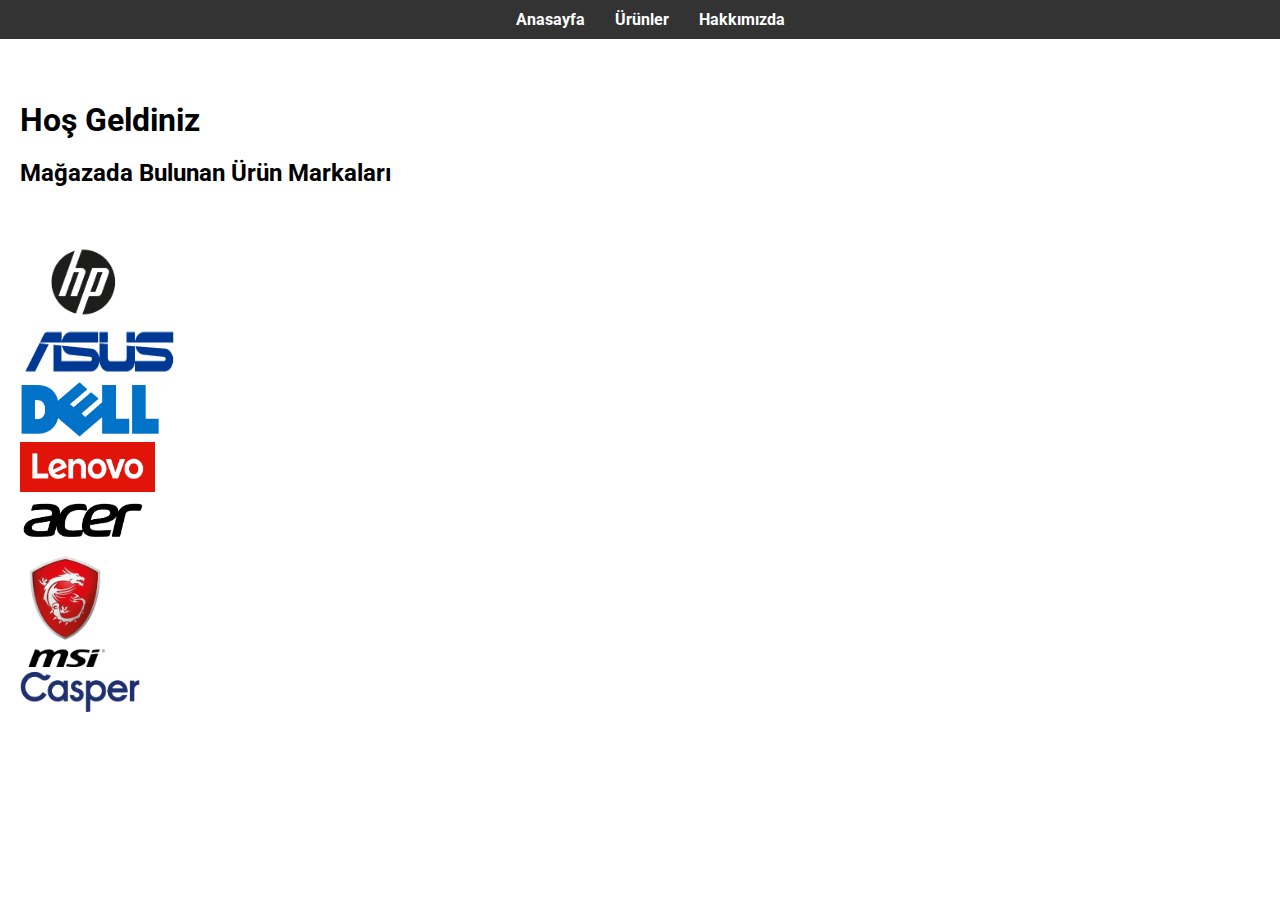
<file: index.html>
<!DOCTYPE html>
<html lang="tr">
<head>
    <meta charset="UTF-8">
    <meta name="viewport" content="width=device-width, initial-scale=1.0">
    <title>Anasayfa</title>
    <link rel="stylesheet" href="style.css">
    <link href="https://fonts.googleapis.com/css2?family=Roboto:wght@400;700&display=swap" rel="stylesheet">
</head>
<body>
    <nav>
        <ul>
            <li><a href="index.html">Anasayfa</a></li>
            <li><a href="urunler.html">Ürünler</a></li>
            <li><a href="hakkimizda.html">Hakkımızda</a></li>
        </ul>
    </nav>
    <main>
        <h1>Hoş Geldiniz</h1>
        <section class="brands">
            <h2>Mağazada Bulunan Ürün Markaları</h2><br>
            <ul>
                <li><img
                  src="/src/hpLogo.png"
                  alt="Notebook"
                  width="140"
                  height="80"
                /></li>
                <li><img
                  src="/src/asusLogo.png"
                  alt="Notebook"
                  width="160"
                  height="50"
                /></li>
                <li><img
                  src="/src/dellLogo.png"
                  alt="Notebook"
                  width="140"
                  height="55"
                /></li>
                <li><img
                  src="/src/lenovoLogo.png"
                  alt="Notebook"
                  width="135"
                  height="50"
                /></li>
                <li><img
                  src="/src/acerLogo.png"
                  alt="Notebook"
                  width="130"
                  height="45"
                /></li>
                <li><img
                  src="/src/msiLogo.png"
                  alt="Notebook"
                  width="90"
                  height="120"
                /></li>
                <li><img
                  src="/src/casperLogo.png"
                  alt="Notebook"
                  width="120"
                  height="40"
                /></li>
            </ul>
        </section>
    </main>
</body>
</html>
</file>
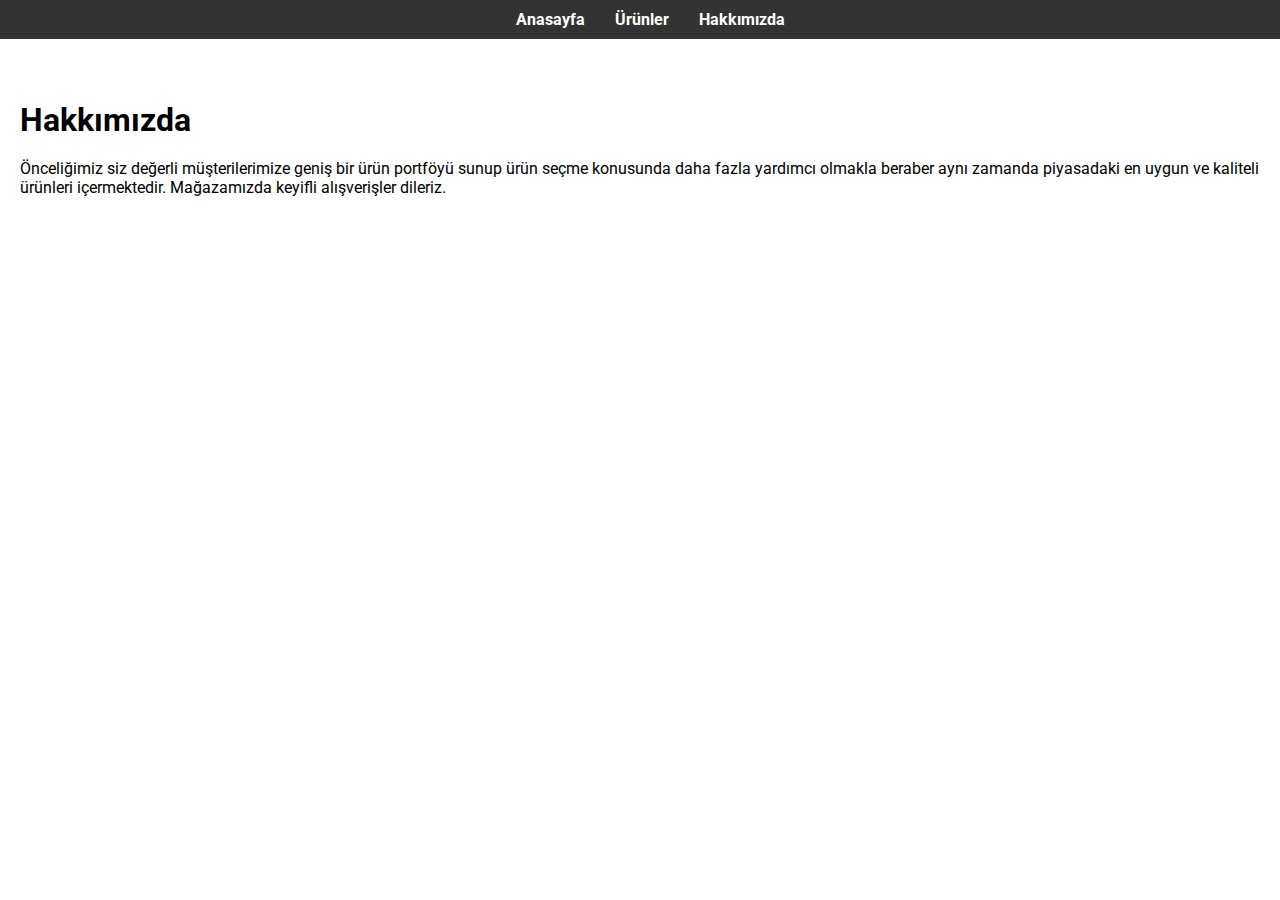
<file: hakkimizda.html>
<!DOCTYPE html>
<html lang="tr">
  <head>
    <meta charset="UTF-8" />
    <meta name="viewport" content="width=device-width, initial-scale=1.0" />
    <title>Hakkımızda</title>
    <link rel="stylesheet" href="style.css" />
    <link
      href="https://fonts.googleapis.com/css2?family=Roboto:wght@400;700&display=swap"
      rel="stylesheet"
    />
  </head>
  <body>
    <nav>
      <ul>
        <li><a href="index.html">Anasayfa</a></li>
        <li><a href="urunler.html">Ürünler</a></li>
        <li><a href="hakkimizda.html">Hakkımızda</a></li>
      </ul>
    </nav>
    <main>
      <h1>Hakkımızda</h1>
      <p>
        Önceliğimiz siz değerli müşterilerimize geniş bir ürün portföyü sunup
        ürün seçme konusunda daha fazla yardımcı olmakla beraber aynı zamanda
        piyasadaki en uygun ve kaliteli ürünleri içermektedir. Mağazamızda
        keyifli alışverişler dileriz.
      </p>
    </main>
  </body>
</html>
</file>
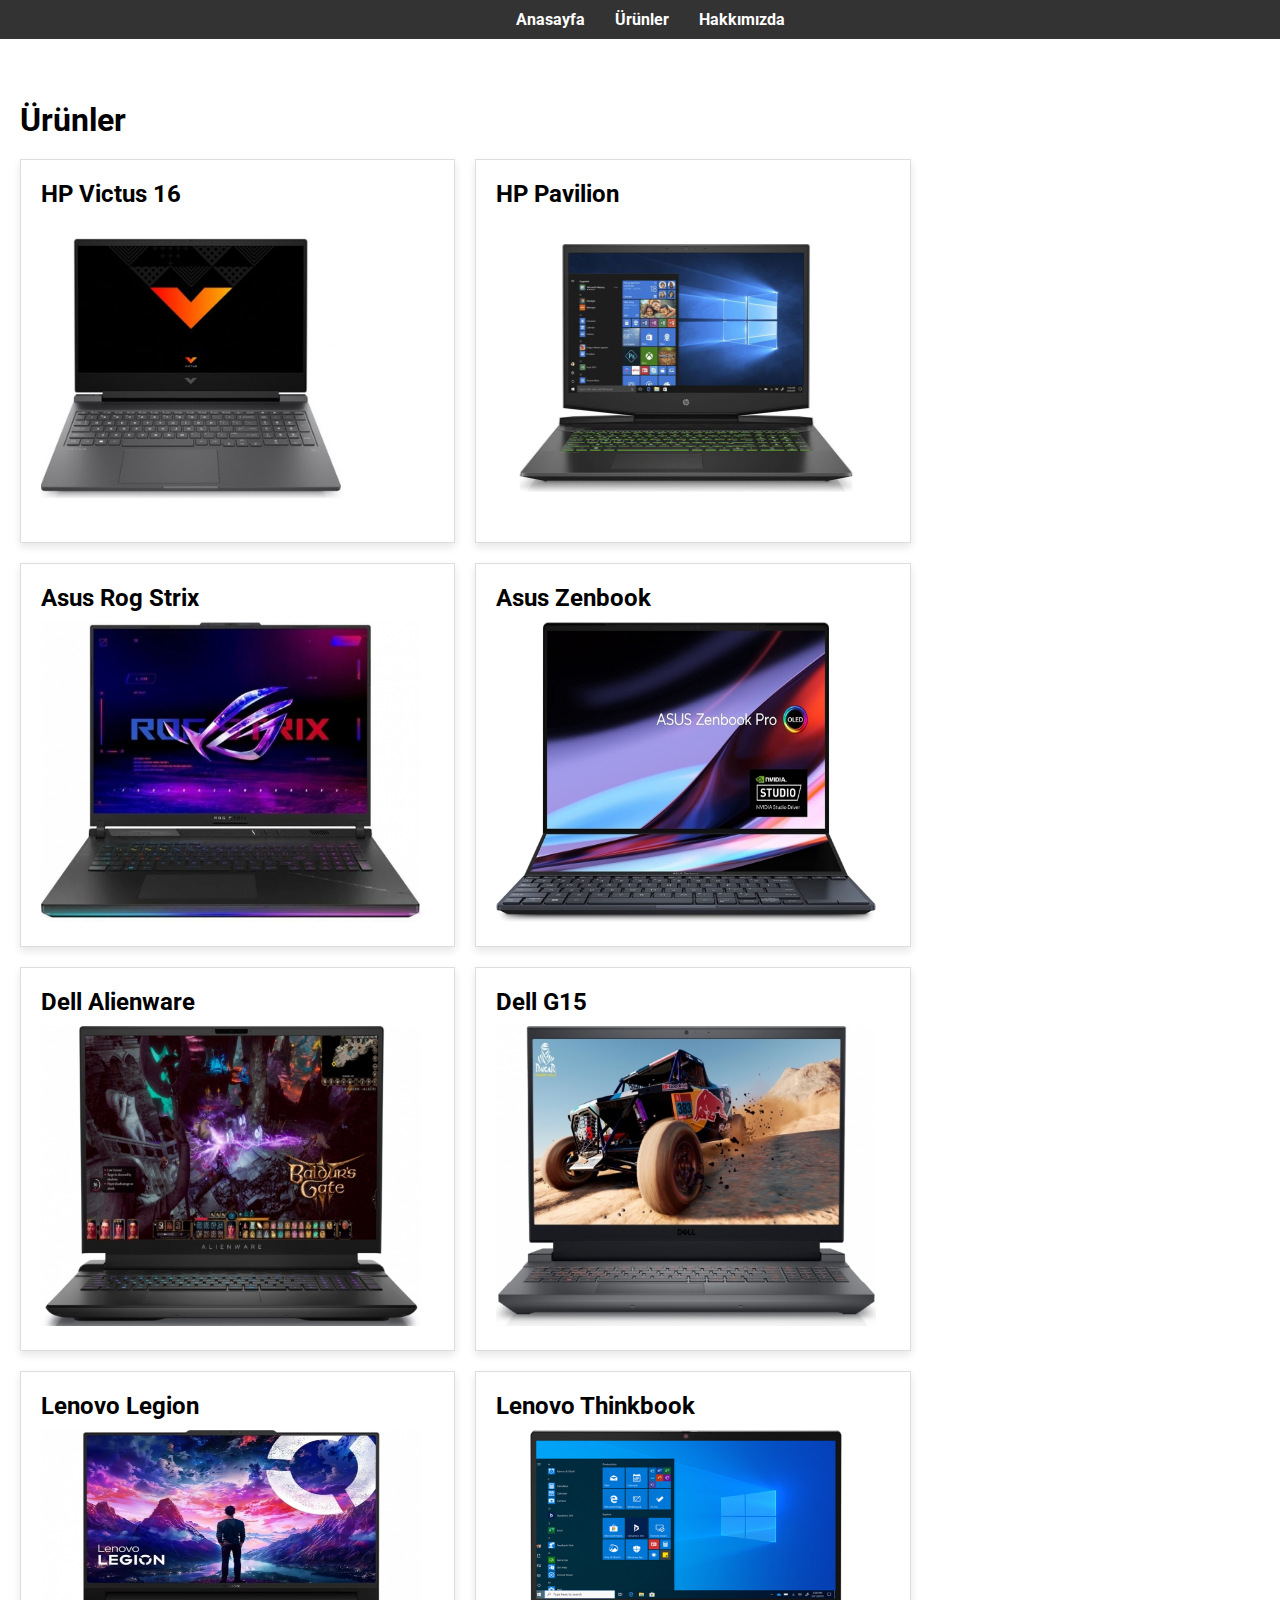
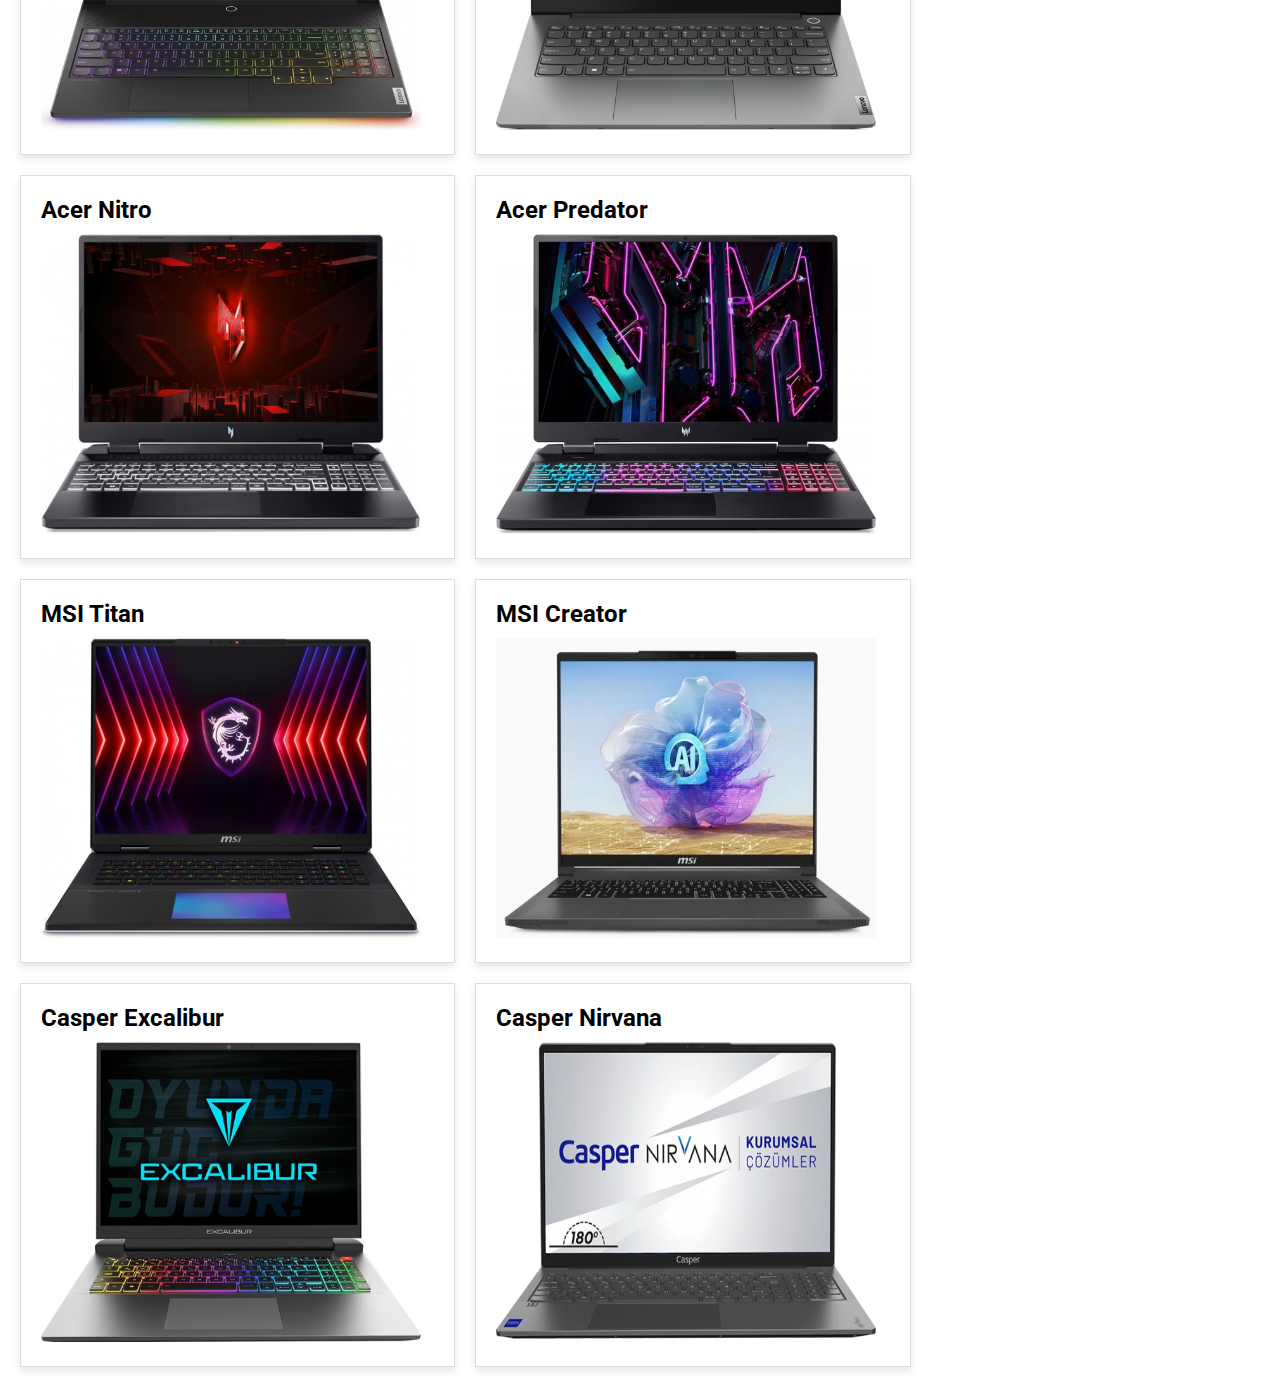
<file: urunler.html>
<!DOCTYPE html>
<html lang="tr">
  <head>
    <meta charset="UTF-8" />
    <meta name="viewport" content="width=device-width, initial-scale=1.0" />
    <title>Ürünler</title>
    <link rel="stylesheet" href="style.css" />
    <link
      href="https://fonts.googleapis.com/css2?family=Roboto:wght@400;700&display=swap"
      rel="stylesheet"
    />
  </head>
  <body>
    <nav>
      <ul>
        <li><a href="index.html">Anasayfa</a></li>
        <li><a href="urunler.html">Ürünler</a></li>
        <li><a href="hakkimizda.html">Hakkımızda</a></li>
      </ul>
    </nav>
    <main>
      <h1>Ürünler</h1>
      <section class="product-boxes">
        <!-- HP Ürünleri -->
        <div class="product-box">
          <h2>HP Victus 16</h2>
          <img
            src="/src/hpVictus16.jpg"
            alt="Notebook"
            width="300"
            height="300"
          />
        </div>
        <div class="product-box">
          <h2>HP Pavilion</h2>
          <img
            src="/src/hpPavilion.jpg"
            alt="Notebook"
            width="380"
            height="300"
          />
        </div>
        <!-- Asus Ürünleri -->
        <div class="product-box">
          <h2>Asus Rog Strix</h2>
          <img
            src="/src/asusRogStrix.jpg"
            alt="Notebook"
            width="380"
            height="300"
          />
        </div>
        <div class="product-box">
          <h2>Asus Zenbook</h2>
          <img
            src="/src/asusZenbook.jpg"
            alt="Notebook"
            width="380"
            height="300"
          />
        </div>
        <!-- Dell Ürünleri -->
        <div class="product-box">
          <h2>Dell Alienware</h2>
          <img
            src="/src/dellAlienware.jpg"
            alt="Notebook"
            width="380"
            height="300"
          />
        </div>
        <div class="product-box">
          <h2>Dell G15</h2>
          <img
            src="/src/dellG15.jpg"
            alt="Notebook"
            width="380"
            height="300"
          />
        </div>
        <!-- Lenovo Ürünleri -->
        <div class="product-box">
          <h2>Lenovo Legion</h2>
          <img
            src="/src/lenovoLegion.jpg"
            alt="Notebook"
            width="380"
            height="300"
          />
        </div>
        <div class="product-box">
          <h2>Lenovo Thinkbook</h2>
          <img
            src="/src/lenovoThinkbook.png"
            alt="Notebook"
            width="380"
            height="300"
          />
        </div>
        <!-- Acer Ürünleri -->
        <div class="product-box">
          <h2>Acer Nitro</h2>
          <img
            src="/src/acerNitro.png"
            alt="Notebook"
            width="380"
            height="300"
          />
        </div>
        <div class="product-box">
          <h2>Acer Predator</h2>
          <img
            src="/src/acerPredator.jpg"
            alt="Notebook"
            width="380"
            height="300"
          />
        </div>
        <!-- MSI Ürünleri -->
        <div class="product-box">
          <h2>MSI Titan</h2>
          <img
            src="/src/msiTitan.jpg"
            alt="Notebook"
            width="380"
            height="300"
          />
        </div>
        <div class="product-box">
          <h2>MSI Creator</h2>
          <img
            src="/src/msiCreator.jpg"
            alt="Notebook"
            width="380"
            height="300"
          />
        </div>
        <!-- Casper Ürünleri -->
        <div class="product-box">
          <h2>Casper Excalibur</h2>
          <img
            src="/src/casperExcalibur.png"
            alt="Notebook"
            width="380"
            height="300"
          />
        </div>
        <div class="product-box">
          <h2>Casper Nirvana</h2>
          <img
            src="/src/casperNirvana.png"
            alt="Notebook"
            width="380"
            height="300"
          />
        </div>
      </section>
    </main>
  </body>
</html>
</file>
<file: style.css>
/* Genel stil ayarları */
body {
    font-family: 'Roboto', sans-serif;
    margin: 0;
    padding: 0;
    box-sizing: border-box;
}

nav {
    background-color: #333;
    color: #fff;
    padding: 10px;
    position: fixed;
    width: 100%;
    top: 0;
    left: 0;
    z-index: 1000;
}

nav ul {
    list-style: none;
    padding: 0;
    margin: 0;
    display: flex;
    justify-content: center;
}

nav ul li {
    margin: 0 15px;
}

nav ul li a {
    color: #fff;
    text-decoration: none;
    font-weight: bold;
}

nav ul li a:hover {
    text-decoration: underline;
}

main {
    margin-top: 60px; /* Navbar yüksekliği kadar margin ekleniyor */
    padding: 20px;
}

h1 {
    font-size: 2em;
    margin-bottom: 20px;
}

section.brands ul {
    list-style: none;
    padding: 0;
}

section.brands ul li {
    font-size: 1.2em;
}

section.product-boxes {
    display: flex;
    flex-wrap: wrap;
    gap: 20px;
}

.product-box {
    border: 1px solid #ddd;
    padding: 20px;
    width: calc(33.333% - 20px);
    box-shadow: 0 4px 8px rgba(0, 0, 0, 0.1);
}

.product-box h2 {
    font-size: 1.5em;
    margin: 0 0 10px;
}

.product-box p {
    margin: 0;
}

@media (max-width: 768px) {
    .product-box {
        width: calc(50% - 20px);
    }
}

@media (max-width: 480px) {
    .product-box {
        width: 100%;
    }
}
</file>
